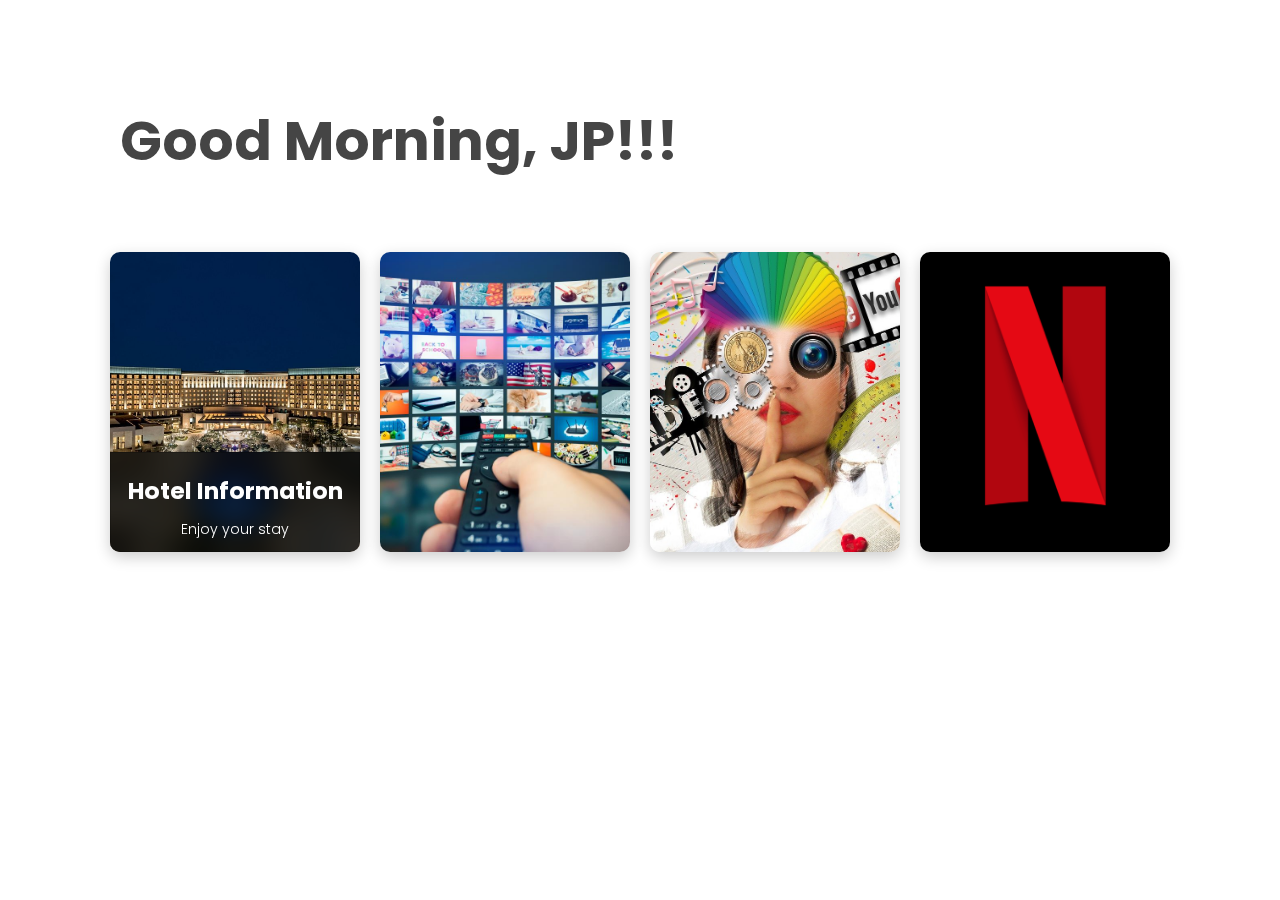
<file: application/index.html>
<!DOCTYPE html>
<html lang="en">
  <head>
    <meta charset="UTF-8" />
    <meta http-equiv="X-UA-Compatible" content="IE=edge" />
    <meta name="viewport" content="width=device-width, initial-scale=1.0" />
    <script src="js/hcap.js"></script>

    <link rel="stylesheet" href="css/style.css" />
    <title>TV app</title>
  </head>
  <body>
    <!-- <div class="wrapper">
      <video src="assets/1.mp4" autoplay muted loop></video>
      
      </div>
    </div> -->
    <header>
      <div>
        <h3>June 17, 2021</h3>
      </div>
    </header>
    <section>
      <div class="greeting">
        <h1>Good morning, JP!!!</h1>
      </div>
    </section>
    <section id="menuBar" class="menubar">
      <div class="container">
        <div class="card">
          <a href="#" class="menu">
            <div class="imgBx">
              <img src="assets/paradise.jpg" alt="" />
            </div>
            <div class="content">
              <div class="contentBx">
                <h3>Hotel Information<br /><span>Enjoy your stay</span></h3>
                <p>
                  Lorem ipsum dolor sit amet consectetur adipisicing elit.
                  Excepturi similique tempora cumque expedita ducimus vitae
                  atque maxime quaerat qui deserunt?
                </p>
              </div>
            </div>
          </a>
        </div>

        <div class="card">
          <a href="channel_view.html" class="menu">
            <div class="imgBx">
              <img src="assets/tv.jpg" alt="" />
            </div>
            <div class="content">
              <div class="contentBx">
                <h3>TV Channel<br /><span>More than 50channels</span></h3>
                <p>
                  Lorem ipsum dolor sit amet consectetur adipisicing elit.
                  Excepturi similique tempora cumque expedita ducimus vitae
                  atque maxime quaerat qui deserunt?
                </p>
              </div>
            </div>
          </a>
        </div>

        <div class="card">
          <a href="#" class="menu menu-app" id="YT">
            <div class="imgBx">
              <img src="assets/youtube.jpg " alt="" />
            </div>
            <div class="content">
              <div class="contentBx">
                <h3>YouTube<br /><span>Creative Designer</span></h3>
                <p>
                  Lorem ipsum dolor sit amet consectetur adipisicing elit.
                  Excepturi similique tempora cumque expedita ducimus vitae
                  atque maxime quaerat qui deserunt?
                </p>
              </div>
            </div>
          </a>
        </div>
        <div class="card">
          <a href="#" class="menu menu-app" id="NF">
            <div class="imgBx">
              <img src="assets/netflix.png" alt="" />
            </div>
            <div class="content">
              <div class="contentBx">
                <h3>Netflix<br /><span>New Release</span></h3>
                <p>
                  Lorem ipsum dolor sit amet consectetur adipisicing elit.
                  Excepturi similique tempora cumque expedita ducimus vitae
                  atque maxime quaerat qui deserunt?
                </p>
              </div>
            </div>
          </a>
        </div>
      </div>
    </section>
    <section class="log">
      <p id="logmsg"></p>
    </section>

    <script src="js/global.js"></script>
    <script src="js/controller.js"></script>
    <script>
      var currentFocus = 0;
      var cntMenu = 0;
      var menus;

      document.addEventListener("DOMContentLoaded", function () {
        init();
      });

      function init() {
        menus = document.querySelectorAll(".menu");
        cntMenu = menus.length - 1;
        document.querySelector(".greeting").classList.add("greeting-active");
        menus[0].focus();

        // add event listner
        let appMenus = document.querySelectorAll(".menu-app");
        appMenus.forEach((appMenu) => {
          switch (appMenu.id) {
            case "YT":
              appMenu.addEventListener("click", (e) => runApp(ID_YOUTUBE));

              break;
            case "SS":
              appMenu.addEventListener("click", (e) => runApp(ID_SCREENSHARE));
              break;
            case "BT":
              appMenu.addEventListener("click", (e) => runApp(ID_BLUETOOTH));
              break;
            case "NF":
              appMenu.addEventListener("click", (e) => runApp(ID_NETFLIX));
              break;
            default:
              console.log("no availabe app found");
              break;
          }
        });
      }
      document.addEventListener("keydown", keyNav);
    </script>
  </body>
</html>
</file>
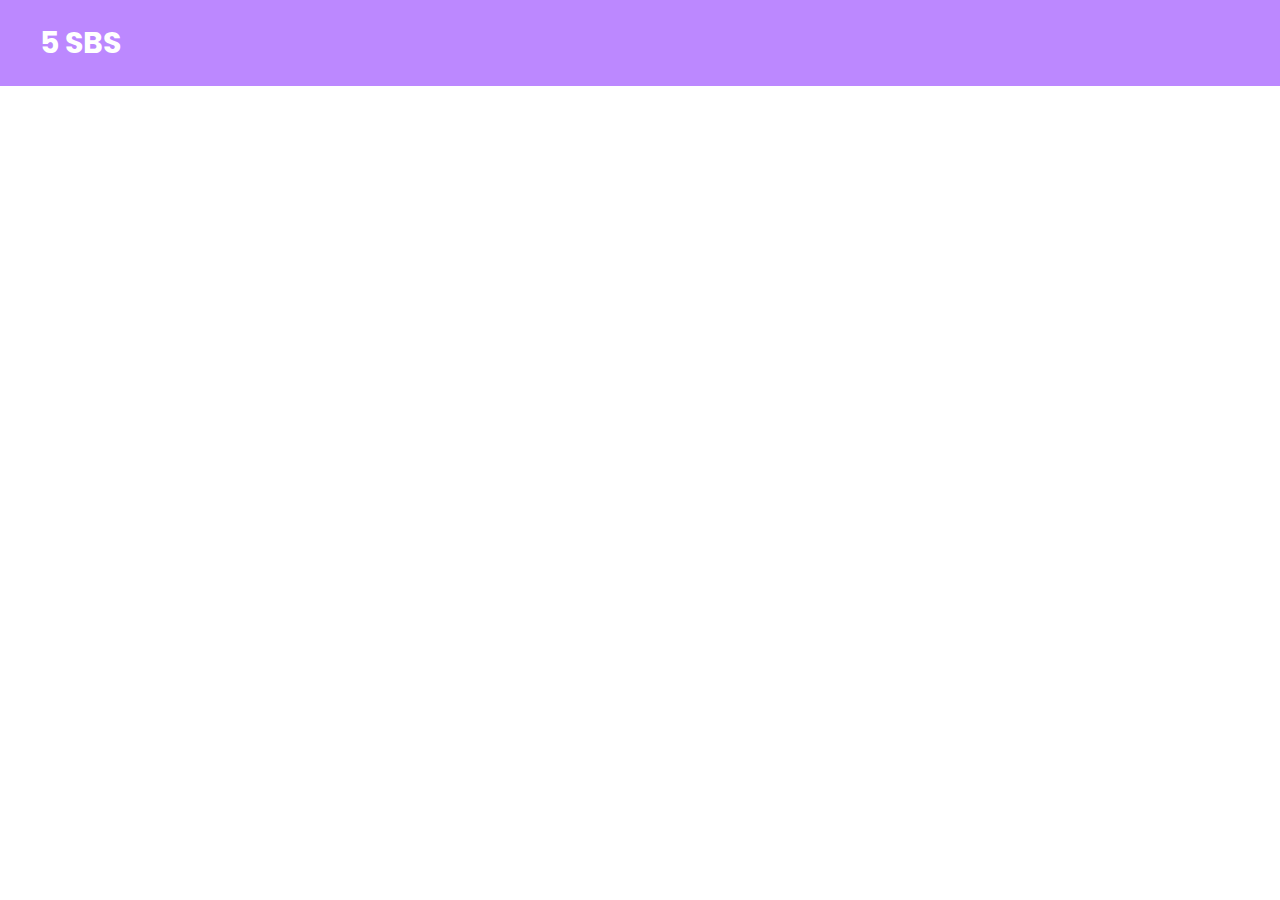
<file: application/channel_view.html>
<!DOCTYPE html>
<html lang="en">
  <head>
    <meta charset="UTF-8" />
    <meta http-equiv="X-UA-Compatible" content="IE=edge" />
    <meta name="viewport" content="width=device-width, initial-scale=1.0" />
    <script src="js/hcap.js"></script>

    <link rel="stylesheet" href="css/ch_style.css" />
    <title>TV app</title>
  </head>
  <body>
    <section class="channelbar">
      <div class="container">
        <h1 id="channel_name">5 SBS</h1>
      </div>
    </section>
    <section class="log">
      <p id="logmsg"></p>
    </section>
    <script src="js/global.js"></script>
    <script src="js/controller.js"></script>
    <script>
      document.addEventListener("keydown", keyNav);

      setTimeout(() => {
        document.querySelector(".channelbar").style.display = "none";
      }, 1500);
    </script>
  </body>
</html>
</file>
<file: application/css/style.css>
@import url("https://fonts.googleapis.com/css2?family=Audiowide&display=swap");
@import url("https://fonts.googleapis.com/css2?family=Poppins:wght@300&display=swap");

* {
  margin: 0;
  padding: 0;
  box-sizing: border-box;
}

body {
  /* display: flex;
  justify-content: center;
  align-items: center; */
  min-height: 100vh;
  /* background: #e0f7fa; */
  background-color: rgba(255, 255, 255, 0.5);

  font-family: Poppins;
  width: 100vw;
  /* border: 1px solid yellow; */
}

header {
  color: white;
  text-align: right;
}

header div {
  padding: 30px 30px 10px;
}
.greeting {
  margin-top: 10px;
  transform: translateX(-1000px);
  transition: all 0.5s ease-in-out;
  /* border: 1px solid blue; */
  width: 70%;
}
.greeting-active {
  transform: translateX(100px);
}
.greeting {
  padding: 20px;
}
.greeting h1 {
  font-size: 55px;
  text-transform: capitalize;
  color: #454545;
}

.container {
  position: relative;
  display: flex;
  justify-content: center;
  align-items: center;
  /* flex-wrap: wrap; */
  margin: 40px 0;
  /* border: 1px solid yellow; */
}

.container .card {
  position: relative;
  width: 250px;
  height: 300px;
  margin: 10px 10px;
  overflow: hidden;
  box-shadow: 0 5px 15px rgba(0, 0, 0, 0.2);
  display: flex;
  justify-content: center;
  align-items: center;
  border-radius: 10px;
}
.container .card .content {
  position: absolute;
  bottom: -300px;

  width: 100%;
  height: 100px;
  /* background-color: rgba(255, 255, 255, 0.1); */
  backdrop-filter: blur(15px);
  -webkit-backdrop-filter: blur(15px);
  background: rgba(0, 0, 0, 0.7);

  box-shadow: 0 -10px 10px rgba(0, 0, 0, 0.1);
  border: 1px solid rgba(0, 0, 0, 0.2);
  /* border-radius: 10px; */
  transition: bottom 0.5s ease-in-out;
  color: white;
}

.container .card:hover .content,
.container .card a:focus .content {
  bottom: 0;
}

.container .card .imgBx {
  position: relative;

  width: 250px;
  height: 300px;
}

.container .card .imgBx img {
  position: absolute;
  top: 0;
  left: 0;
  width: 100%;
  height: 100%;
  object-fit: cover;
}

.container .card .content .contentBx {
  text-align: center;
  padding-top: 20px;
  font-size: 20px;
  font-weight: 500;
}

.container .card .content h3 span {
  font-size: 14px;
  font-weight: 300;
  text-transform: initial;
}

.container .card .content p {
  font-size: 14px;
  font-weight: 300;
  text-transform: initial;
  /* border: 1px solid yellow; */
  width: 80%;
  margin: 20px auto;
  line-height: 1.5;
}

.wrapper video {
  position: absolute;
  top: 0;
  left: 0;
  width: 100%;
  height: 100%;
  object-fit: cover;
  z-index: -1;
}
</file>
<file: application/css/ch_style.css>
@import url("https://fonts.googleapis.com/css2?family=Audiowide&display=swap");
@import url("https://fonts.googleapis.com/css2?family=Poppins:wght@300&display=swap");

* {
  margin: 0;
  padding: 0;
  box-sizing: border-box;
}

body {
  /* display: flex;
  justify-content: center;
  align-items: center; */
  min-height: 100vh;
  /* background: #e0f7fa; */
  /* background-color: rgba(255, 255, 255, 0.7); */

  font-family: Poppins;
  width: 100vw;
  /* border: 1px solid yellow; */
}

.channelbar .container {
  padding: 20px 40px;
  background: rgba(159, 86, 255, 0.7);
  color: white;
  font-weight: 300;
}

.channelbar .container h1 {
  font-size: 30px;
}
</file>
